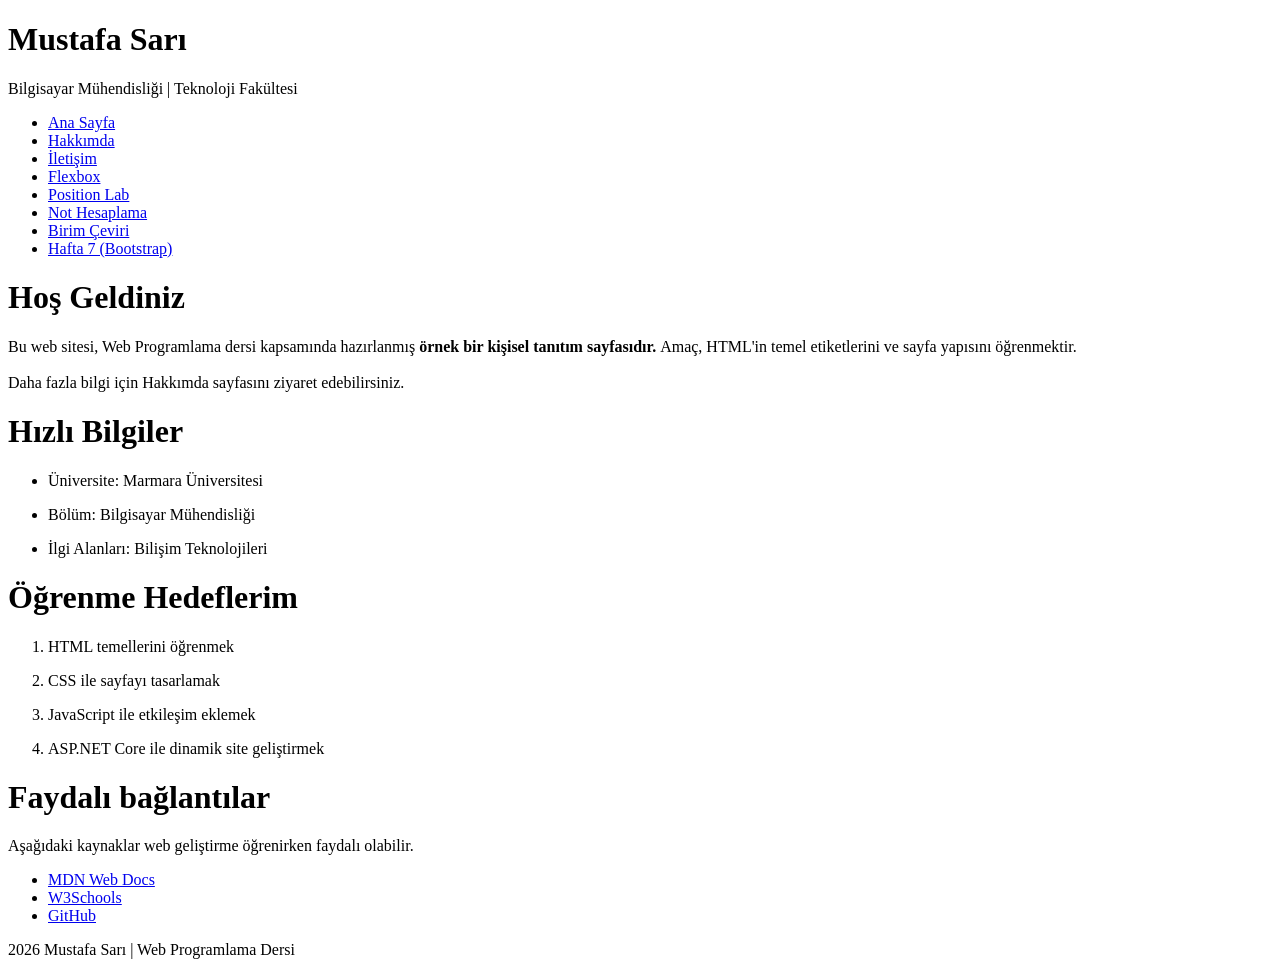
<file: index.html>
<!DOCTYPE html>
<html>
    <head>
    <title>Mustafa Sarı</title>
    </head>

    <body>
    <h1>Mustafa Sarı</h1>
    <p>Bilgisayar Mühendisliği | Teknoloji Fakültesi</p>
        <nav>
          <ul>
            <li><a href="index.html">Ana Sayfa</a></li>
            <li><a href="about.html">Hakkımda</a></li>
            <li><a href="contact.html">İletişim</a></li>
            <li><a href="flexbox.html">Flexbox</a></li>
            <li><a href="lab-position.html">Position Lab</a></li>
            <li><a href="lab-not.html">Not Hesaplama</a></li>
            <li><a href="lab-birim.html">Birim Çeviri</a></li>
            <li><a href="hafta7.html">Hafta 7 (Bootstrap)</a></li>
          </ul>
        </nav>

        <main>
            <h1>Hoş Geldiniz</h1>
            <p>Bu web sitesi, Web Programlama dersi kapsamında hazırlanmış <strong>örnek bir kişisel tanıtım sayfasıdır. </strong>Amaç, HTML'in temel etiketlerini ve sayfa yapısını öğrenmektir. <br><br>Daha fazla bilgi için Hakkımda sayfasını ziyaret edebilirsiniz.</p>
            <h1>Hızlı Bilgiler</h1>
            <nav>
                <ul>
                    <li><p>Üniversite: Marmara Üniversitesi</p></li>
                    <li><p>Bölüm: Bilgisayar Mühendisliği</p></li>
                    <li><p>İlgi Alanları: Bilişim Teknolojileri</p></li>
                </ul>
            </nav>
            <h1>Öğrenme Hedeflerim</h1>
            <nav>
                <ol>
                    <li><p>HTML temellerini öğrenmek </p></li>
                    <li><p>CSS ile sayfayı tasarlamak</p></li>
                    <li><p>JavaScript ile etkileşim eklemek</p></li>
                    <li><p>ASP.NET Core ile dinamik site geliştirmek</p></li>
                </ol>
            </nav>
            <h1>Faydalı bağlantılar</h1>
            <p>Aşağıdaki kaynaklar web geliştirme öğrenirken faydalı olabilir.</p>
            <nav>
                <ul>
                    <li><a href="https://developer.mozilla.org/en-US/Tgi">MDN Web Docs</a></li>
                    <li><a href="https://www.w3schools.com/">W3Schools</a></li>
                    <li><a href="https://github.com/">GitHub</a></li>
                </ul>
            </nav>
        </main>
        <footer>
           <p>2026 Mustafa Sarı | Web Programlama Dersi</p> 
        </footer>
    </body>
</html>
</file>
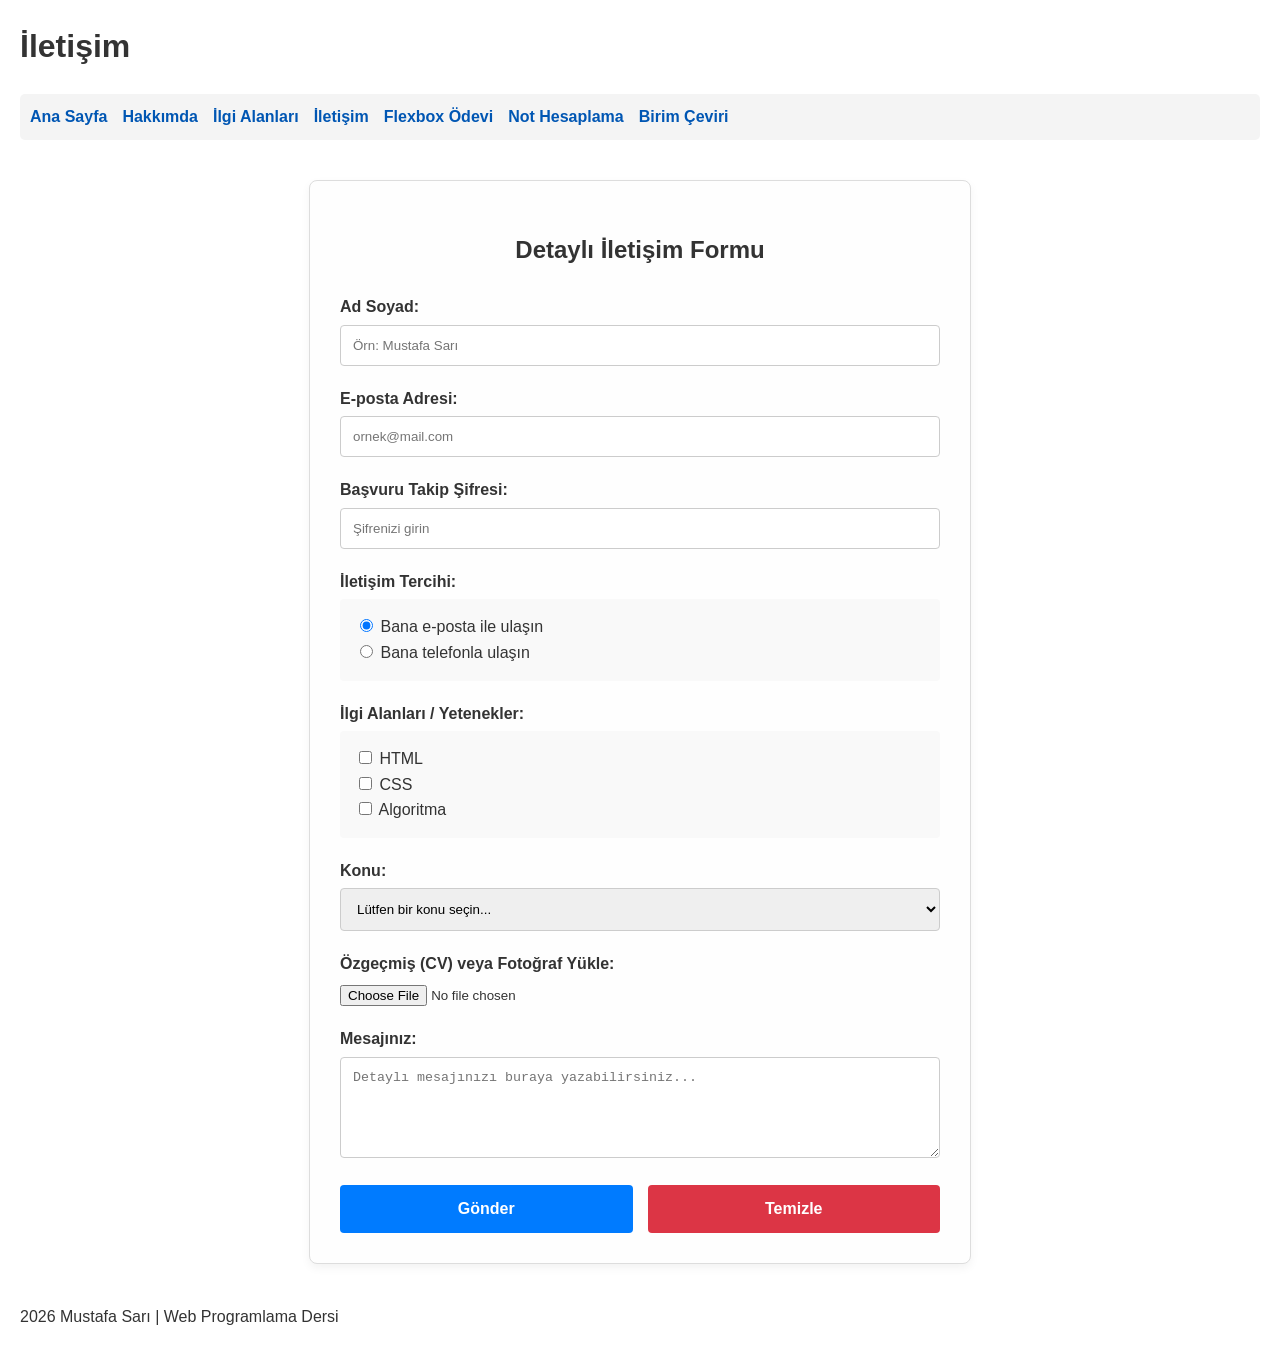
<file: contact.html>
<!DOCTYPE html>
<html lang="tr">
<head>
    <meta charset="UTF-8">
    <title>İletişim - Mustafa Sarı</title>
    <link rel="stylesheet" href="style.css">
</head>
<body>
    <h1>İletişim</h1>
    <nav>
        <ul>
            <li><a href="index.html">Ana Sayfa</a></li>
            <li><a href="about.html">Hakkımda</a></li>
            <li><a href="interests.html">İlgi Alanları</a></li>
            <li><a href="contact.html">İletişim</a></li>
            <li><a href="flexbox.html">Flexbox Ödevi</a></li>
            <li><a href="lab-not.html">Not Hesaplama</a></li>
            <li><a href="lab-birim.html">Birim Çeviri</a></li>
        </ul>
    </nav>

    <main>
        <div class="contact-container">
            <h2>Detaylı İletişim Formu</h2>
            
            <form action="#" method="post">
                <label for="ad_soyad">Ad Soyad:</label>
                <input type="text" id="ad_soyad" name="ad_soyad" placeholder="Örn: Mustafa Sarı" required>

                <label for="email">E-posta Adresi:</label>
                <input type="email" id="email" name="email" placeholder="ornek@mail.com" required>

                <label for="sifre">Başvuru Takip Şifresi:</label>
                <input type="password" id="sifre" name="sifre" placeholder="Şifrenizi girin">

                <label>İletişim Tercihi:</label>
                <div class="group-box">
                    <input type="radio" id="iletisim_eposta" name="iletisim_tercihi" value="eposta" checked>
                    <label for="iletisim_eposta">Bana e-posta ile ulaşın</label><br>
                    
                    <input type="radio" id="iletisim_telefon" name="iletisim_tercihi" value="telefon">
                    <label for="iletisim_telefon">Bana telefonla ulaşın</label>
                </div>

                <label>İlgi Alanları / Yetenekler:</label>
                <div class="group-box">
                    <input type="checkbox" id="yetenek_html" name="yetenekler" value="HTML">
                    <label for="yetenek_html">HTML</label><br>
                    
                    <input type="checkbox" id="yetenek_css" name="yetenekler" value="CSS">
                    <label for="yetenek_css">CSS</label><br>
                    
                    <input type="checkbox" id="yetenek_algoritma" name="yetenekler" value="Algoritma">
                    <label for="yetenek_algoritma">Algoritma</label>
                </div>

                <label for="konu">Konu:</label>
                <select id="konu" name="konu">
                    <option value="">Lütfen bir konu seçin...</option>
                    <option value="is_teklifi">İş Teklifi</option>
                    <option value="soru">Soru</option>
                    <option value="geri_bildirim">Geri Bildirim</option>
                </select>

                <label for="dosya">Özgeçmiş (CV) veya Fotoğraf Yükle:</label>
                <input type="file" id="dosya" name="dosya" style="margin-bottom: 20px;">

                <label for="mesaj">Mesajınız:</label>
                <textarea id="mesaj" name="mesaj" rows="5" placeholder="Detaylı mesajınızı buraya yazabilirsiniz..."></textarea>

                <div class="button-group">
                    <button type="submit" class="btn-submit">Gönder</button> 
                    <button type="reset" class="btn-reset">Temizle</button>
                </div>
            </form>
        </div>
    </main>

    <footer>
        <p>2026 Mustafa Sarı | Web Programlama Dersi</p>
    </footer>
</body>
</html>
</file>
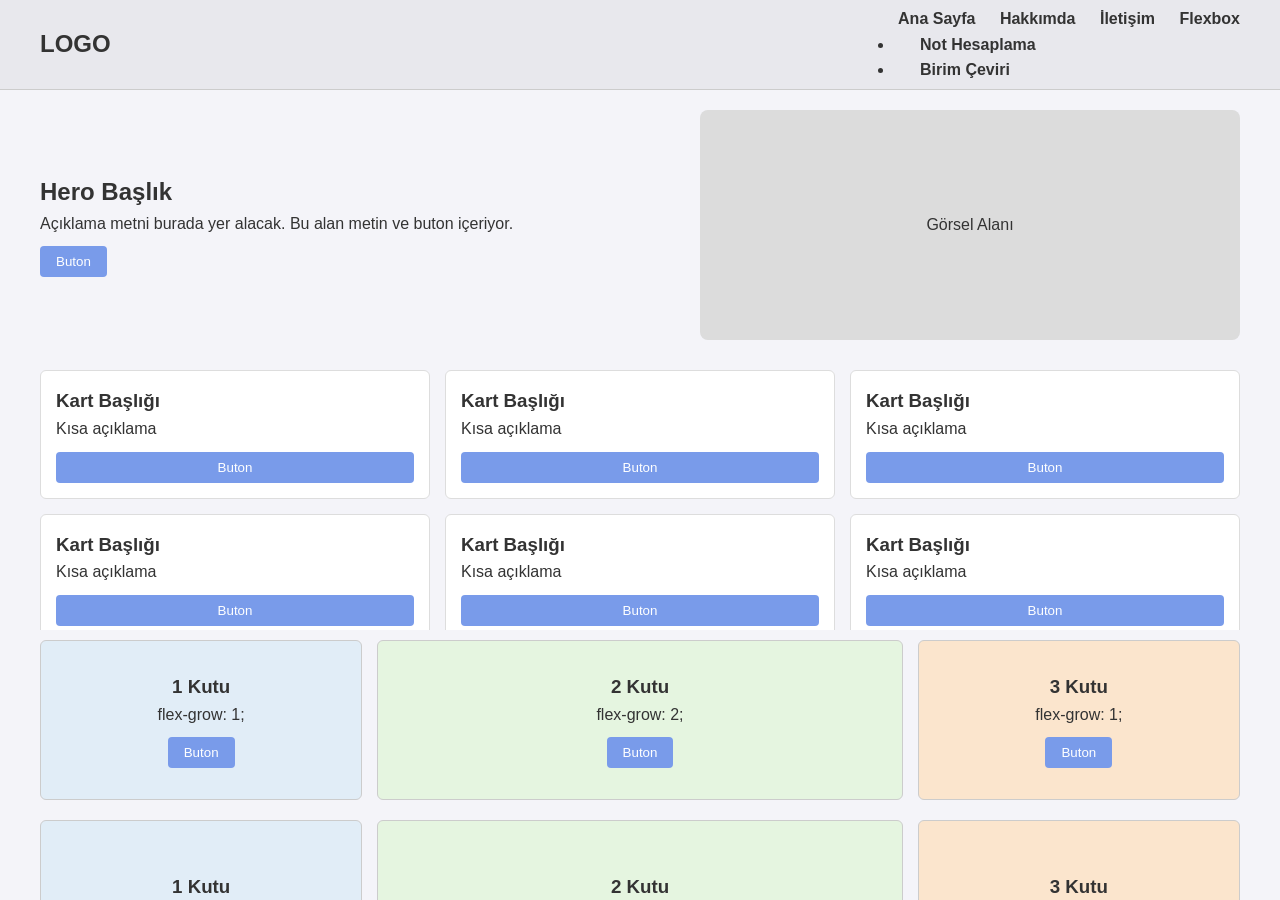
<file: flexbox.html>
<!DOCTYPE html>
<html lang="tr">
<head>
    <meta charset="UTF-8">
    <title>Flexbox Ödevi - Mustafa Sarı</title>
    <link rel="stylesheet" href="style.css">
</head>
<body class="fb-body">
    
    <div class="fb-wrapper">
        
        <header class="fb-navbar">
            <div class="logo">LOGO</div>
            <nav class="fb-nav-links">
                <a href="index.html">Ana Sayfa</a>
                <a href="about.html">Hakkımda</a>
                <a href="contact.html">İletişim</a>
                <a href="flexbox.html">Flexbox</a>
                <li><a href="lab-not.html">Not Hesaplama</a></li>
                <li><a href="lab-birim.html">Birim Çeviri</a></li>
            </nav>
        </header>

        <section class="fb-hero">
            <div class="hero-content">
                <h2>Hero Başlık</h2>
                <p>Açıklama metni burada yer alacak. Bu alan metin ve buton içeriyor.</p>
                <button class="fb-btn">Buton</button>
            </div>
            <div class="hero-image-placeholder">
                <p>Görsel Alanı</p>
            </div>
        </section>

        <section class="fb-cards">
            <div class="card"><h3>Kart Başlığı</h3><p>Kısa açıklama</p><button class="fb-btn">Buton</button></div>
            <div class="card"><h3>Kart Başlığı</h3><p>Kısa açıklama</p><button class="fb-btn">Buton</button></div>
            <div class="card"><h3>Kart Başlığı</h3><p>Kısa açıklama</p><button class="fb-btn">Buton</button></div>
            <div class="card"><h3>Kart Başlığı</h3><p>Kısa açıklama</p><button class="fb-btn">Buton</button></div>
            <div class="card"><h3>Kart Başlığı</h3><p>Kısa açıklama</p><button class="fb-btn">Buton</button></div>
            <div class="card"><h3>Kart Başlığı</h3><p>Kısa açıklama</p><button class="fb-btn">Buton</button></div>
        </section>

        <section class="fb-grow-section">
            <div class="grow-box box1">
                <h3>1 Kutu</h3><p>flex-grow: 1;</p><button class="fb-btn">Buton</button>
            </div>
            <div class="grow-box box2">
                <h3>2 Kutu</h3><p>flex-grow: 2;</p><button class="fb-btn">Buton</button>
            </div>
            <div class="grow-box box3">
                <h3>3 Kutu</h3><p>flex-grow: 1;</p><button class="fb-btn">Buton</button>
            </div>
        </section>

        <section class="fb-grow-section">
            <div class="grow-box box1">
                <h3>1 Kutu</h3><p>flex-grow: 1;</p>
            </div>
            <div class="grow-box box2">
                <h3>2 Kutu</h3><p>flex-grow: 2;</p>
            </div>
            <div class="grow-box box3">
                <h3>3 Kutu</h3><p>flex-grow: 1;</p>
            </div>
        </section>

        <footer class="fb-footer">
            <p>&copy; 2026 - Temel Flexbox Örneği</p>
        </footer>

    </div>
</body>
</html>
</file>
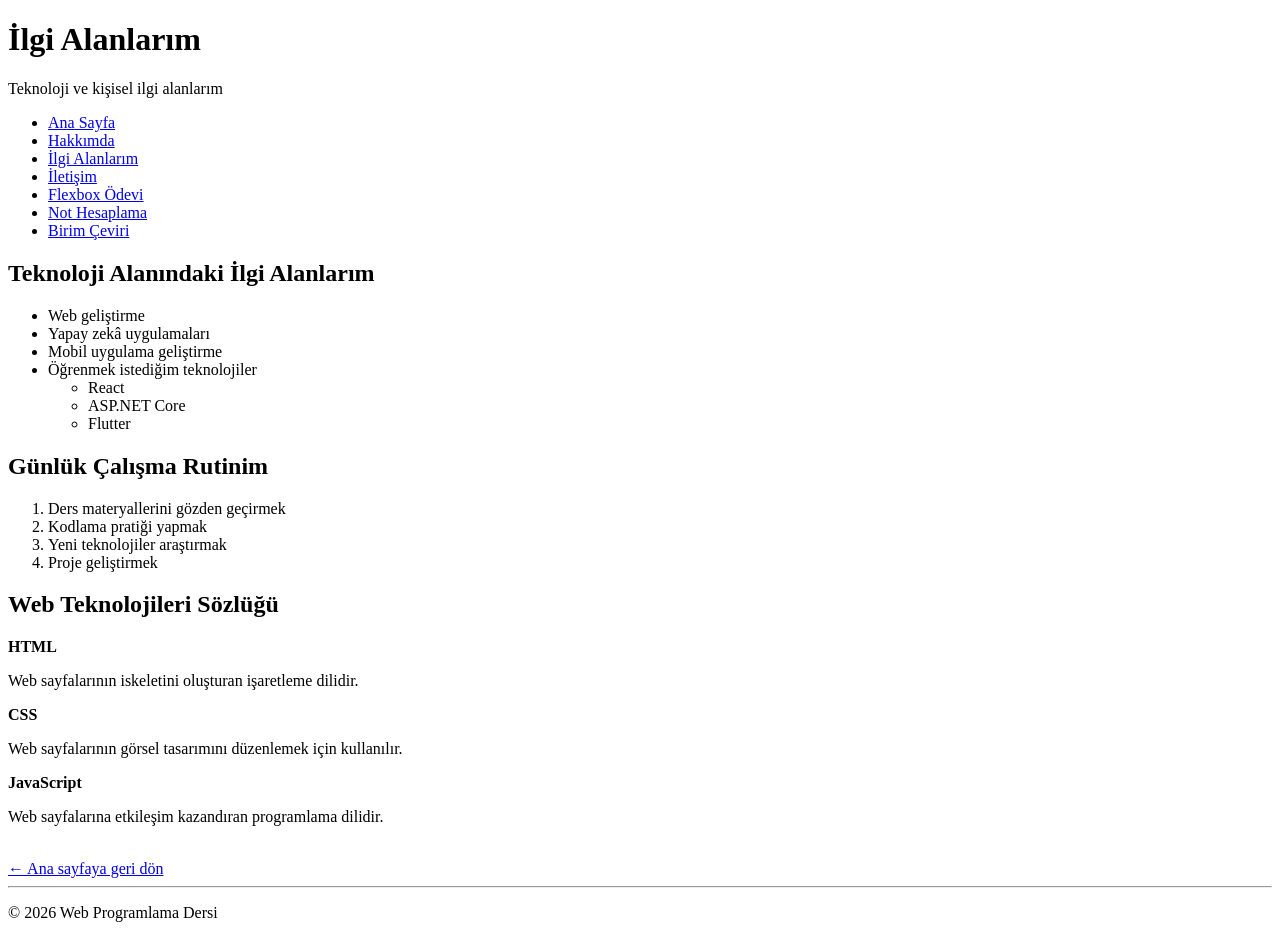
<file: interests.html>
<!DOCTYPE html>
<html>
<head>
    <title>İlgi Alanlarım</title>
</head>
<body>

    <h1>İlgi Alanlarım</h1>
    <p>Teknoloji ve kişisel ilgi alanlarım</p>

    <ul>
        <li><a href="index.html">Ana Sayfa</a></li>
        <li><a href="about.html">Hakkımda</a></li>
        <li><a href="interests.html">İlgi Alanlarım</a></li>
        <li><a href="contact.html">İletişim</a></li>
        <li><a href="flexbox.html">Flexbox Ödevi</a></li>
        <li><a href="lab-not.html">Not Hesaplama</a></li>
        <li><a href="lab-birim.html">Birim Çeviri</a></li>
    </ul>

    <h2>Teknoloji Alanındaki İlgi Alanlarım</h2>
    <ul>
        <li>Web geliştirme</li>
        <li>Yapay zekâ uygulamaları</li>
        <li>Mobil uygulama geliştirme</li>
        <li>Öğrenmek istediğim teknolojiler
            <ul>
                <li>React</li>
                <li>ASP.NET Core</li>
                <li>Flutter</li>
            </ul>
        </li>
    </ul>

    <h2>Günlük Çalışma Rutinim</h2>
    <ol>
        <li>Ders materyallerini gözden geçirmek</li>
        <li>Kodlama pratiği yapmak</li>
        <li>Yeni teknolojiler araştırmak</li>
        <li>Proje geliştirmek</li>
    </ol>

    <h2>Web Teknolojileri Sözlüğü</h2>
    
    <b>HTML</b>
    <p>Web sayfalarının iskeletini oluşturan işaretleme dilidir.</p>
    
    <b>CSS</b>
    <p>Web sayfalarının görsel tasarımını düzenlemek için kullanılır.</p>
    
    <b>JavaScript</b>
    <p>Web sayfalarına etkileşim kazandıran programlama dilidir.</p>

    <br>
    <a href="index.html">← Ana sayfaya geri dön</a>

    <hr>
    <p>© 2026 Web Programlama Dersi</p>

</body>
</html>
</file>
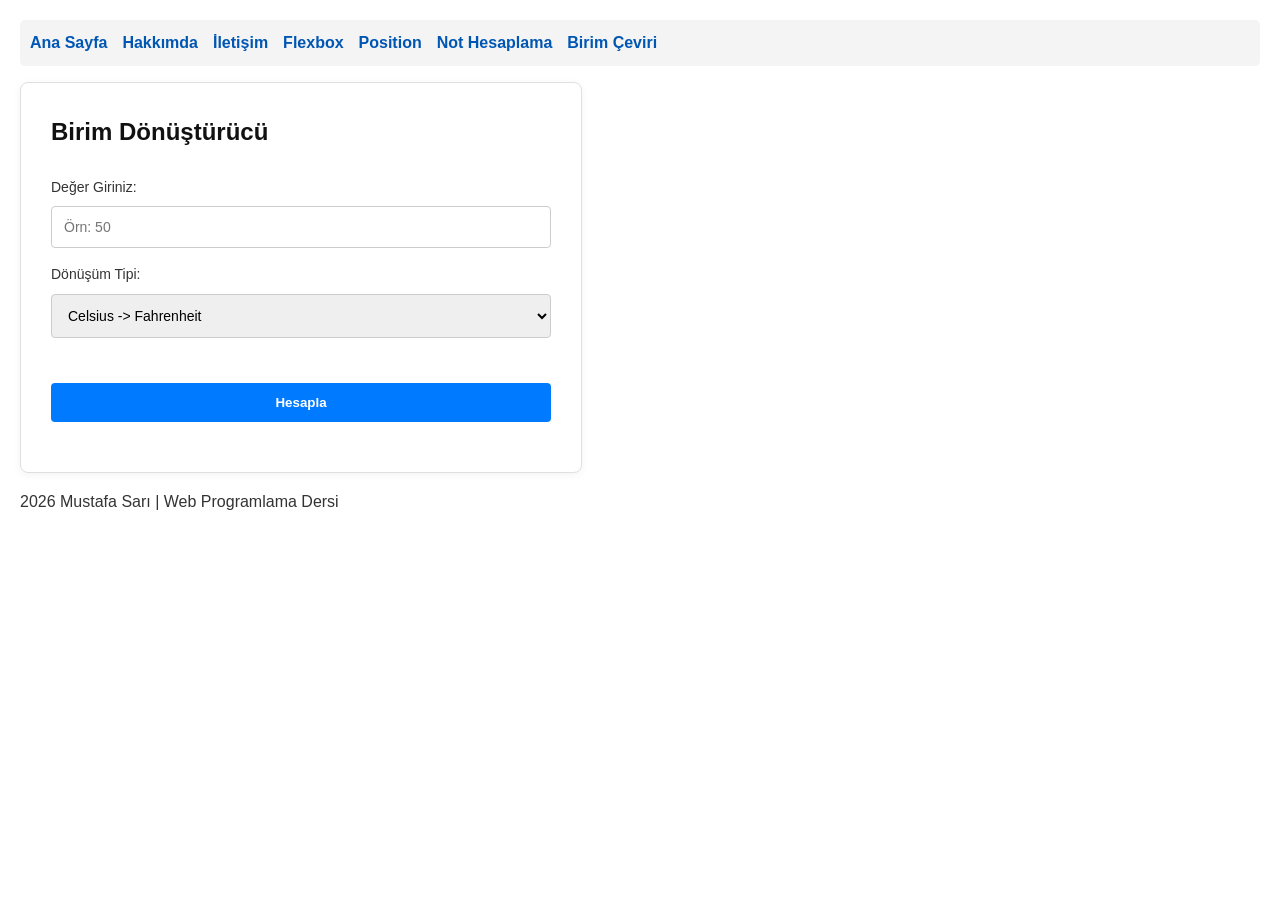
<file: lab-birim.html>
<!DOCTYPE html>
<html lang="tr">
<head>
    <meta charset="UTF-8">
    <title>Birim Dönüştürücü - Mustafa Sarı</title>
    <link rel="stylesheet" href="style.css">
</head>
<body>
    
    <nav>
        <ul>
            <li><a href="index.html">Ana Sayfa</a></li>
            <li><a href="about.html">Hakkımda</a></li>
            <li><a href="contact.html">İletişim</a></li>
            <li><a href="flexbox.html">Flexbox</a></li>
            <li><a href="lab-position.html">Position</a></li>
            <li><a href="lab-not.html">Not Hesaplama</a></li>
            <li><a href="lab-birim.html">Birim Çeviri</a></li>
        </ul>
    </nav>

    <main class="js-lab-container">
        <section class="js-card">
            <h2>Birim Dönüştürücü</h2>
            
            <div class="form-group">
                <label>Değer Giriniz:</label>
                <input type="number" id="donusumDeger" placeholder="Örn: 50">
            </div>
            <div class="form-group">
                <label>Dönüşüm Tipi:</label>
                <select id="donusumTipi">
                    <option value="cToF">Celsius -> Fahrenheit</option>
                    <option value="mToKm">Metre -> Kilometre</option>
                    <option value="kgToG">Kilogram -> Gram</option>
                </select>
            </div>
            
            <button class="js-btn btn-blue" onclick="hesaplaDonusum()">Hesapla</button>
            
            <div id="donusumSonuc" class="result-box green-bg hidden">
                <h4>Sonuç: <span id="sonucDeger"></span></h4>
            </div>
        </section>
    </main>

    <footer>
        <p>2026 Mustafa Sarı | Web Programlama Dersi</p>
    </footer>

    <script>
        function hesaplaDonusum() {
            const deger = parseFloat(document.getElementById('donusumDeger').value);
            const tip = document.getElementById('donusumTipi').value;

            if (isNaN(deger)) {
                alert("Lütfen dönüştürülecek geçerli bir sayı gir!");
                return;
            }

            let sonuc = 0;
            
            if (tip === "cToF") {
                sonuc = (deger * 9/5) + 32;
            } else if (tip === "mToKm") {
                sonuc = deger / 1000;
            } else if (tip === "kgToG") {
                sonuc = deger * 1000;
            }

            document.getElementById('sonucDeger').innerText = sonuc.toLocaleString(); 
            document.getElementById('donusumSonuc').classList.remove('hidden');
        }
    </script>
</body>
</html>
</file>
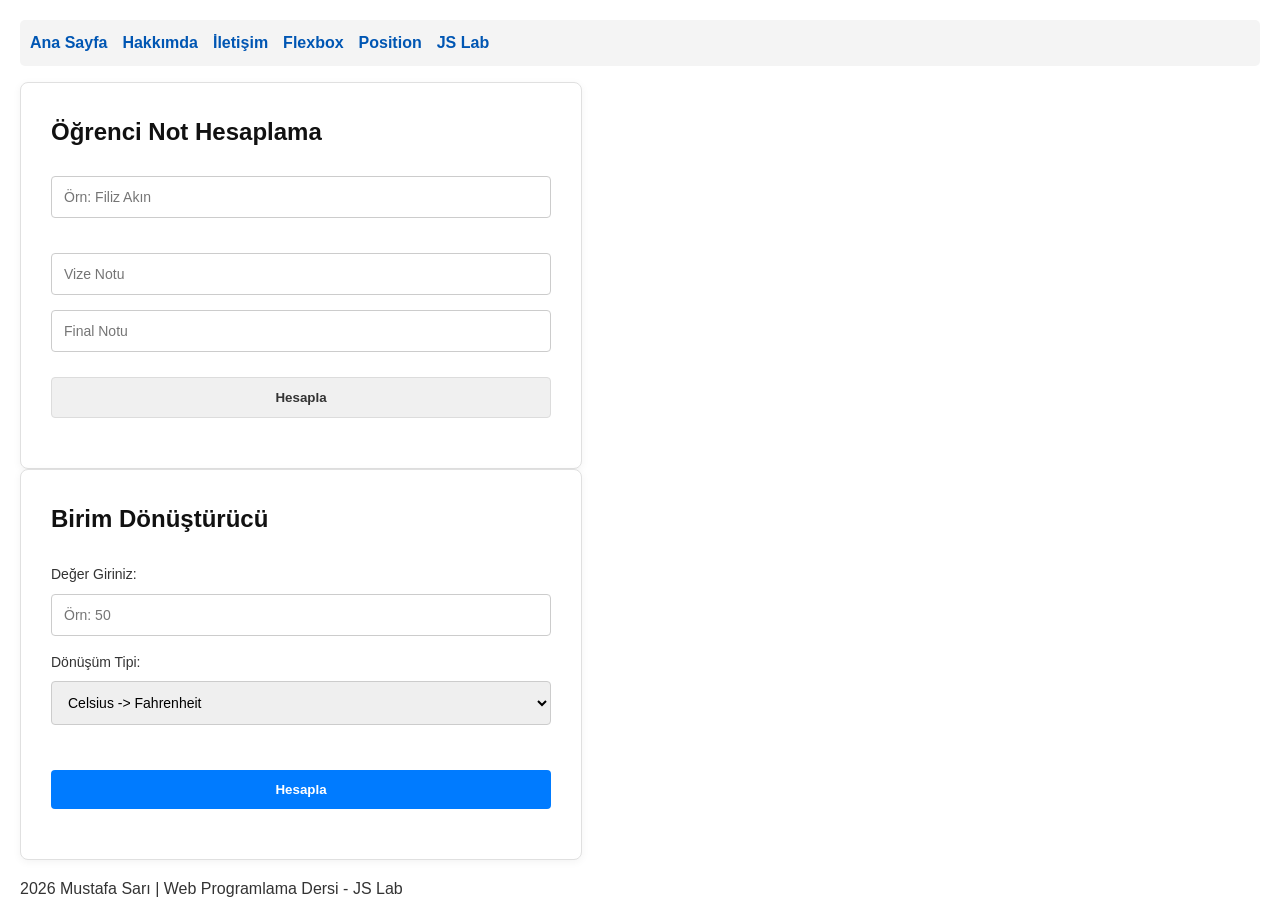
<file: lab-js.html>
<!DOCTYPE html>
<html lang="tr">
<head>
    <meta charset="UTF-8">
    <title>JavaScript Lab - Mustafa Sarı</title>
    <link rel="stylesheet" href="style.css">
</head>
<body>
    
    <nav>
        <ul>
            <li><a href="index.html">Ana Sayfa</a></li>
            <li><a href="about.html">Hakkımda</a></li>
            <li><a href="contact.html">İletişim</a></li>
            <li><a href="flexbox.html">Flexbox</a></li>
            <li><a href="lab-position.html">Position</a></li>
            <li><a href="lab-js.html">JS Lab</a></li>
        </ul>
    </nav>

    <main class="js-lab-container">
        
        <section class="js-card">
            <h2>Öğrenci Not Hesaplama</h2>
            
            <div class="form-group">
                <input type="text" id="ogrAd" placeholder="Örn: Filiz Akın">
            </div>
            <div class="form-group">
                <input type="number" id="ogrVize" placeholder="Vize Notu">
            </div>
            <div class="form-group">
                <input type="number" id="ogrFinal" placeholder="Final Notu">
            </div>
            
            <button class="js-btn btn-gray" onclick="hesaplaNot()">Hesapla</button>
            
            <div id="notSonuc" class="result-box gray-bg hidden">
                <h3 id="sonucAd"></h3>
                <p>Ortalama: <span id="sonucOrt"></span></p>
                <p>Harf Notu: <span id="sonucHarf"></span></p>
                <p>Durum: <span id="sonucDurum"></span></p>
            </div>
        </section>

        <section class="js-card">
            <h2>Birim Dönüştürücü</h2>
            
            <div class="form-group">
                <label>Değer Giriniz:</label>
                <input type="number" id="donusumDeger" placeholder="Örn: 50">
            </div>
            <div class="form-group">
                <label>Dönüşüm Tipi:</label>
                <select id="donusumTipi">
                    <option value="cToF">Celsius -> Fahrenheit</option>
                    <option value="mToKm">Metre -> Kilometre</option>
                    <option value="kgToG">Kilogram -> Gram</option>
                </select>
            </div>
            
            <button class="js-btn btn-blue" onclick="hesaplaDonusum()">Hesapla</button>
            
            <div id="donusumSonuc" class="result-box green-bg hidden">
                <h4>Sonuç: <span id="sonucDeger"></span></h4>
            </div>
        </section>

    </main>

    <footer>
        <p>2026 Mustafa Sarı | Web Programlama Dersi - JS Lab</p>
    </footer>

    <script>
        // --- Uygulama 1: Not Hesaplama Mantığı ---
        function hesaplaNot() {
            // Inputlardan değerleri alıyoruz
            const ad = document.getElementById('ogrAd').value;
            const vize = parseFloat(document.getElementById('ogrVize').value);
            const final = parseFloat(document.getElementById('ogrFinal').value);

            // Boş bırakılan alan var mı kontrolü
            if (!ad || isNaN(vize) || isNaN(final)) {
                alert("Kral, lütfen tüm alanları eksiksiz doldur!");
                return; // Hata varsa işlemi durdur
            }

            // Matematiksel hesaplama (Vize %40, Final %60)
            const ortalama = (vize * 0.4) + (final * 0.6);
            let harf = "";
            
            // Harf notu baremleri (Klasik üniversite sistemi)
            if (ortalama >= 90) harf = "AA";
            else if (ortalama >= 85) harf = "BA";
            else if (ortalama >= 80) harf = "BB";
            else if (ortalama >= 75) harf = "CB";
            else if (ortalama >= 70) harf = "CC";
            else if (ortalama >= 65) harf = "DC";
            else if (ortalama >= 60) harf = "DD";
            else if (ortalama >= 50) harf = "FD";
            else harf = "FF";

            // Ternary operatörü ile Geçti/Kaldı durumu
            const durum = ortalama >= 50 ? "Geçti" : "Kaldı";

            // Hesaplanan değerleri HTML içindeki <span> etiketlerine yazdırıyoruz
            document.getElementById('sonucAd').innerText = ad;
            document.getElementById('sonucOrt').innerText = ortalama.toFixed(2); // Virgülden sonra 2 hane
            document.getElementById('sonucHarf').innerText = harf;
            document.getElementById('sonucDurum').innerText = durum;
            
            // Gizli olan sonuç kutusunu görünür yapıyoruz
            document.getElementById('notSonuc').classList.remove('hidden');
        }

        // --- Uygulama 2: Birim Dönüştürücü Mantığı ---
        function hesaplaDonusum() {
            const deger = parseFloat(document.getElementById('donusumDeger').value);
            const tip = document.getElementById('donusumTipi').value;

            if (isNaN(deger)) {
                alert("Lütfen dönüştürülecek geçerli bir sayı gir!");
                return;
            }

            let sonuc = 0;
            
            // Seçilen tipe göre işlem yap
            if (tip === "cToF") {
                sonuc = (deger * 9/5) + 32;
            } else if (tip === "mToKm") {
                sonuc = deger / 1000;
            } else if (tip === "kgToG") {
                sonuc = deger * 1000;
            }

            // Sonucu HTML'e yazdır ve kutuyu göster
            document.getElementById('sonucDeger').innerText = sonuc.toLocaleString(); 
            document.getElementById('donusumSonuc').classList.remove('hidden');
        }
    </script>
</body>
</html>
</file>
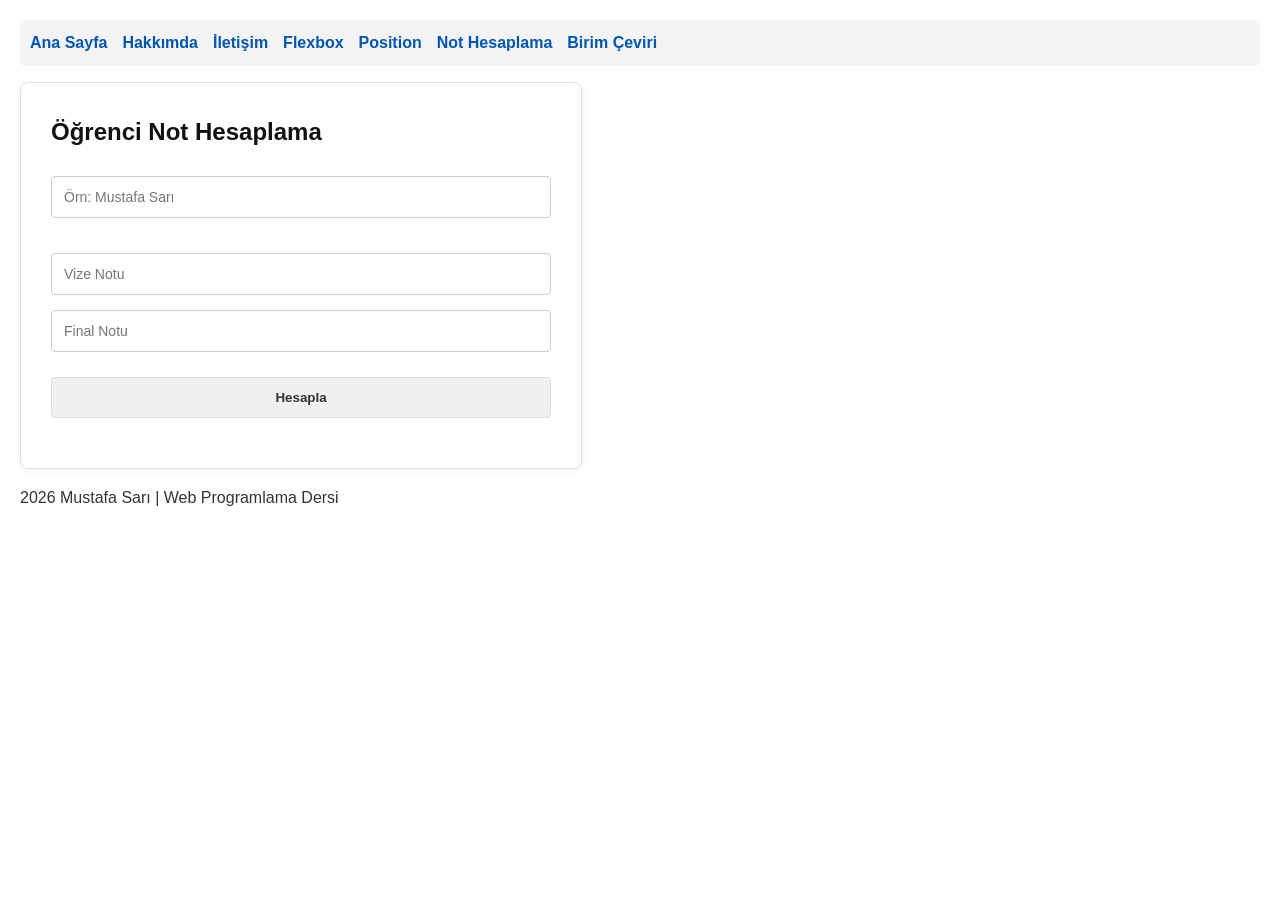
<file: lab-not.html>
<!DOCTYPE html>
<html lang="tr">
<head>
    <meta charset="UTF-8">
    <title>Not Hesaplama - Mustafa Sarı</title>
    <link rel="stylesheet" href="style.css">
</head>
<body>
    
    <nav>
        <ul>
            <li><a href="index.html">Ana Sayfa</a></li>
            <li><a href="about.html">Hakkımda</a></li>
            <li><a href="contact.html">İletişim</a></li>
            <li><a href="flexbox.html">Flexbox</a></li>
            <li><a href="lab-position.html">Position</a></li>
            <li><a href="lab-not.html">Not Hesaplama</a></li>
            <li><a href="lab-birim.html">Birim Çeviri</a></li>
        </ul>
    </nav>

    <main class="js-lab-container">
        <section class="js-card">
            <h2>Öğrenci Not Hesaplama</h2>
            
            <div class="form-group">
                <input type="text" id="ogrAd" placeholder="Örn: Mustafa Sarı">
            </div>
            <div class="form-group">
                <input type="number" id="ogrVize" placeholder="Vize Notu">
            </div>
            <div class="form-group">
                <input type="number" id="ogrFinal" placeholder="Final Notu">
            </div>
            
            <button class="js-btn btn-gray" onclick="hesaplaNot()">Hesapla</button>
            
            <div id="notSonuc" class="result-box gray-bg hidden">
                <h3 id="sonucAd"></h3>
                <p>Ortalama: <span id="sonucOrt"></span></p>
                <p>Harf Notu: <span id="sonucHarf"></span></p>
                <p>Durum: <span id="sonucDurum"></span></p>
            </div>
        </section>
    </main>

    <footer>
        <p>2026 Mustafa Sarı | Web Programlama Dersi</p>
    </footer>

    <script>
        function hesaplaNot() {
            const ad = document.getElementById('ogrAd').value;
            const vize = parseFloat(document.getElementById('ogrVize').value);
            const final = parseFloat(document.getElementById('ogrFinal').value);

            if (!ad || isNaN(vize) || isNaN(final)) {
                alert("Lütfen tüm alanları eksiksiz doldur!");
                return;
            }

            const ortalama = (vize * 0.4) + (final * 0.6);
            let harf = "";
            
            if (ortalama >= 90) harf = "AA";
            else if (ortalama >= 85) harf = "BA";
            else if (ortalama >= 80) harf = "BB";
            else if (ortalama >= 75) harf = "CB";
            else if (ortalama >= 70) harf = "CC";
            else if (ortalama >= 65) harf = "DC";
            else if (ortalama >= 60) harf = "DD";
            else if (ortalama >= 50) harf = "FD";
            else harf = "FF";

            const durum = ortalama >= 50 ? "Geçti" : "Kaldı";

            document.getElementById('sonucAd').innerText = ad;
            document.getElementById('sonucOrt').innerText = ortalama.toFixed(2);
            document.getElementById('sonucHarf').innerText = harf;
            document.getElementById('sonucDurum').innerText = durum;
            
            document.getElementById('notSonuc').classList.remove('hidden');
        }
    </script>
</body>
</html>
</file>
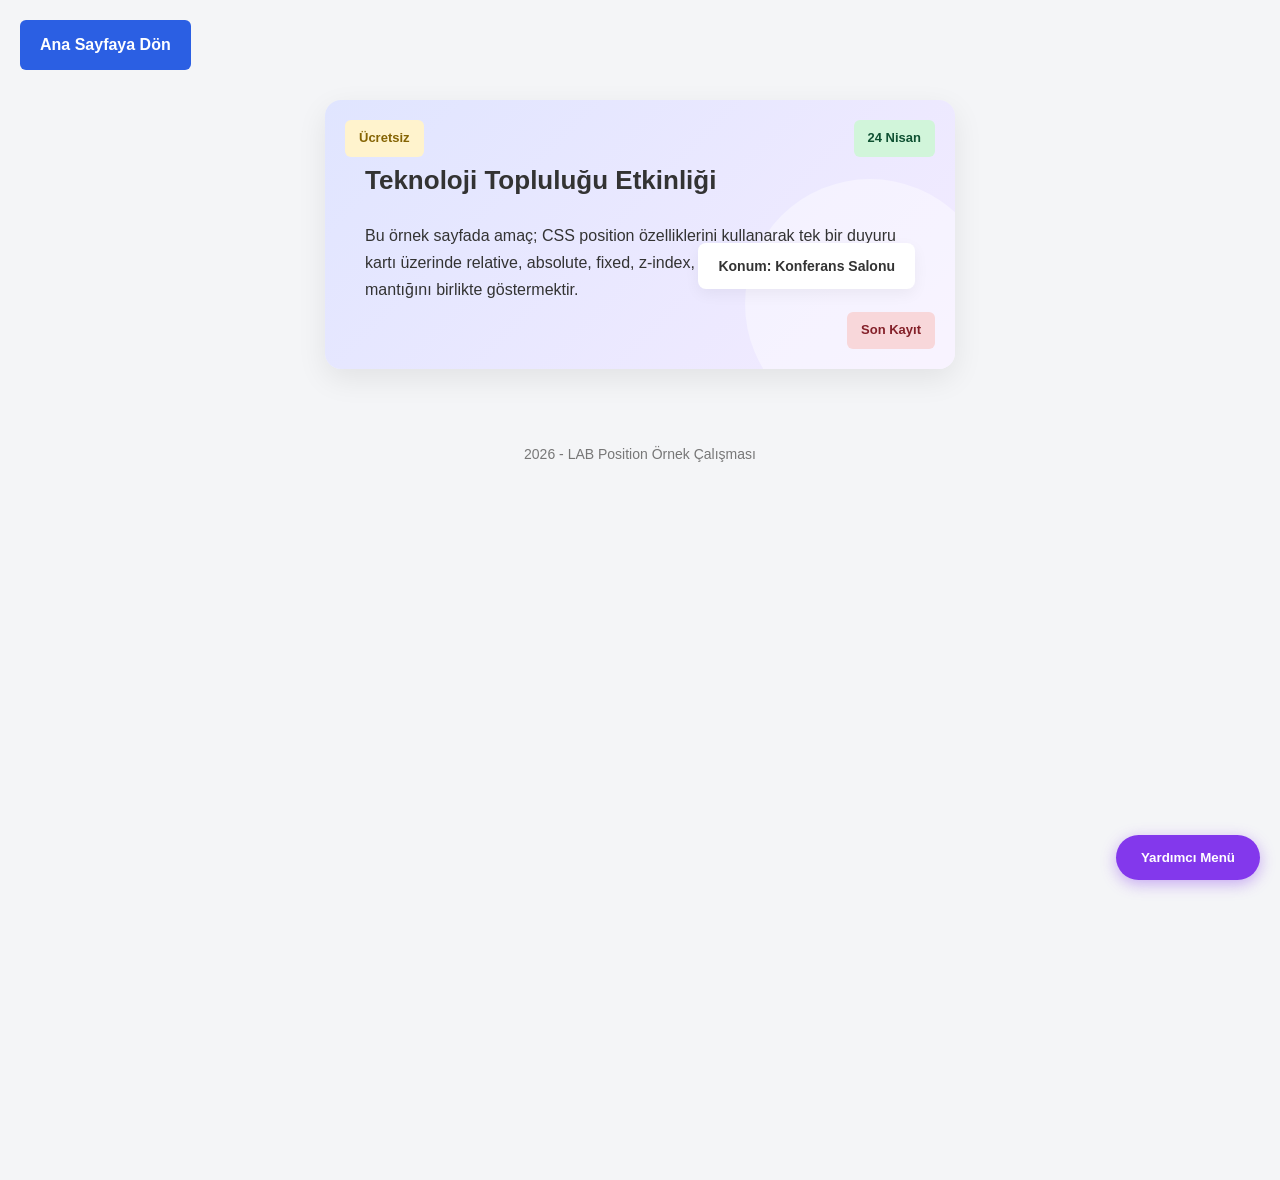
<file: lab-position.html>
<!DOCTYPE html>
<html lang="tr">
<head>
    <meta charset="UTF-8">
    <title>Position Lab - Mustafa Sarı</title>
    <link rel="stylesheet" href="style.css">
</head>
<body class="pos-body">

    <a href="index.html" class="pos-btn-home">Ana Sayfaya Dön</a>

    <main class="pos-main">
        <div class="pos-card">
            
            <div class="pos-badge badge-free">Ücretsiz</div>
            <div class="pos-badge badge-date">24 Nisan</div>
            <div class="pos-badge badge-register">Son Kayıt</div>

            <div class="pos-circle"></div>

            <div class="pos-location">Konum: Konferans Salonu</div>

            <h2>Teknoloji Topluluğu Etkinliği</h2>
            <p>Bu örnek sayfada amaç; CSS position özelliklerini kullanarak tek bir duyuru kartı üzerinde relative, absolute, fixed, z-index, hover, cursor ve animasyon mantığını birlikte göstermektir.</p>
        </div>
    </main>

    <footer class="pos-footer">
        <p>2026 - LAB Position Örnek Çalışması</p>
    </footer>

    <button class="pos-btn-help">Yardımcı Menü</button>

</body>
</html>
</file>
<file: style.css>
/* =========================================
   GENEL SİTE AYARLARI
   ========================================= */
body {
    font-family: Arial, sans-serif;
    color: #333;
    line-height: 1.6;
    margin: 20px;
}

nav ul {
    list-style-type: none;
    padding: 0;
    display: flex;
    gap: 15px;
    background-color: #f4f4f4;
    padding: 10px;
    border-radius: 5px;
}

nav a {
    text-decoration: none;
    color: #0056b3;
    font-weight: bold;
}

nav a:hover {
    text-decoration: underline;
}

/* =========================================
   İLETİŞİM FORMU (contact.html) KODLARI
   ========================================= */
.contact-container {
    width: 600px;
    margin: auto;
    padding: 30px;
    border: 1px solid #ddd;
    border-radius: 8px;
    background-color: #fefefe;
    margin-top: 40px;
    margin-bottom: 40px;
    box-shadow: 0 4px 10px rgba(0,0,0,0.05);
}

.contact-container h2 {
    text-align: center;
    margin-bottom: 25px;
}

.contact-container label {
    display: block;
    font-weight: bold;
    margin-bottom: 5px;
}

input[type="text"], input[type="email"], input[type="password"], select, textarea {
    width: 100%;
    padding: 12px;
    margin-bottom: 20px;
    border: 1px solid #ccc;
    border-radius: 4px;
    box-sizing: border-box;
}

.group-box {
    background-color: #f9f9f9;
    padding: 15px;
    border-radius: 4px;
    margin-bottom: 20px;
}

.group-box label {
    display: inline;
    font-weight: normal;
}

.button-group {
    display: flex;
    gap: 15px;
}

.btn-submit, .btn-reset {
    flex: 1;
    padding: 15px 20px;
    border: none;
    border-radius: 4px;
    font-size: 16px;
    font-weight: bold;
    color: white;
    cursor: pointer;
}

.btn-submit { background-color: #007bff; }
.btn-reset { background-color: #dc3545; }

/* =========================================
   FLEXBOX ÖDEVİ (flexbox.html) KODLARI
   ========================================= */
.fb-wrapper * {
    box-sizing: border-box;
    margin: 0;
}

.fb-body {
    margin: 0;
    padding: 0;
}

.fb-wrapper {
    display: flex;
    flex-direction: column; 
    height: 100vh; 
    overflow-y: auto; 
    background-color: #f4f4f9;
}

.fb-navbar, .fb-hero, .fb-cards, .fb-grow-section, .fb-footer {
    flex-shrink: 0; 
}

.fb-btn {
    padding: 8px 16px;
    background-color: #799bea;
    color: white;
    border: none;
    border-radius: 4px;
    cursor: pointer;
    margin-top: 10px;
}

.fb-navbar {
    height: 10vh; 
    display: flex; 
    justify-content: space-between; 
    align-items: center; 
    padding: 0 40px;
    background-color: #e8e8ed;
    border-bottom: 1px solid #ccc;
}

.fb-navbar .logo { font-size: 24px; font-weight: bold; }
.fb-nav-links a { text-decoration: none; color: #333; margin-left: 20px; }

.fb-hero {
    height: 30vh; 
    display: flex;
    flex-direction: row; 
    justify-content: space-between; 
    align-items: stretch; 
    padding: 20px 40px;
}

.fb-hero .hero-content {
    width: 45%;
    display: flex;
    flex-direction: column;
    justify-content: center;
    align-items: flex-start;
}

.fb-hero .hero-image-placeholder {
    width: 45%;
    background-color: #dcdcdc;
    display: flex;
    justify-content: center;
    align-items: center;
    border-radius: 8px;
}

.fb-cards {
    height: 30vh; 
    display: flex;
    flex-wrap: wrap; 
    gap: 15px; 
    padding: 10px 40px;
    overflow-y: auto; 
}

.fb-cards .card {
    flex: 1 1 calc(33.333% - 15px);
    background-color: white;
    border: 1px solid #ddd;
    border-radius: 6px;
    padding: 15px;
    display: flex;
    flex-direction: column;
    justify-content: space-between;
}

.fb-grow-section {
    height: 20vh; 
    display: flex;
    align-items: stretch; 
    gap: 15px;
    padding: 10px 40px;
}

.fb-grow-section .grow-box {
    border: 1px solid #ccc;
    border-radius: 6px;
    padding: 15px;
    display: flex;
    flex-direction: column;
    justify-content: center;
    align-items: center;
}

.box1 { flex-grow: 1; background-color: #e1edf7; } 
.box2 { flex-grow: 2; background-color: #e5f5e0; } 
.box3 { flex-grow: 1; background-color: #fbe5cd; } 

.fb-footer {
    height: 10vh; 
    display: flex;
    justify-content: center; 
    align-items: center; 
    background-color: #e8e8ed;
    border-top: 1px solid #ccc;
}

/* =========================================
   POSITION LAB (lab-position.html) KODLARI
   ========================================= */
.pos-body {
    margin: 0;
    padding: 0;
    background-color: #f4f5f7;
    font-family: Arial, sans-serif;
    min-height: 120vh; 
    display: flex;
    flex-direction: column;
    align-items: center;
    padding-top: 100px;
}

.pos-btn-home {
    position: fixed;
    top: 20px;
    left: 20px;
    background-color: #2b5fe3;
    color: white;
    padding: 12px 20px;
    border-radius: 6px;
    text-decoration: none;
    font-weight: bold;
    z-index: 100;
    cursor: pointer; 
    transition: background-color 0.3s, transform 0.2s; 
}

.pos-btn-home:hover {
    background-color: #1a42a8;
    transform: scale(1.05); 
}

.pos-btn-help {
    position: fixed;
    bottom: 20px;
    right: 20px;
    background-color: #8338ec;
    color: white;
    padding: 15px 25px;
    border: none;
    border-radius: 30px;
    font-weight: bold;
    z-index: 100;
    cursor: help; 
    box-shadow: 0 4px 15px rgba(131, 56, 236, 0.4);
    animation: bouncePulse 3s infinite; 
}

.pos-btn-help:active {
    transform: scale(0.9); 
}

@keyframes bouncePulse {
    0%, 20%, 50%, 80%, 100% { transform: translateY(0); }
    40% { transform: translateY(-10px); }
    60% { transform: translateY(-5px); }
}

.pos-card {
    position: relative; 
    width: 550px;
    background: linear-gradient(135deg, #e0e5ff, #f3ebff);
    border-radius: 16px;
    padding: 50px 40px;
    box-shadow: 0 10px 30px rgba(0,0,0,0.08);
    overflow: hidden; 
}

.pos-card h2 {
    font-size: 26px;
    margin-top: 10px;
    margin-bottom: 20px;
    position: relative;
    z-index: 10; 
}

.pos-card p {
    font-size: 16px;
    line-height: 1.7;
    color: #333;
    position: relative;
    z-index: 10; 
}

.pos-badge {
    position: absolute;
    padding: 8px 14px;
    border-radius: 6px;
    font-weight: bold;
    font-size: 13px;
    z-index: 20;
    cursor: crosshair; 
    transition: transform 0.3s;
}

.pos-badge:hover {
    transform: translateY(-3px); 
    box-shadow: 0 4px 10px rgba(0,0,0,0.1);
}

.badge-free { top: 20px; left: 20px; background-color: #fff3cd; color: #856404; }
.badge-date { top: 20px; right: 20px; background-color: #d1f5da; color: #0f5132; }
.badge-register { bottom: 20px; right: 20px; background-color: #f8d7da; color: #842029; }

.pos-circle {
    position: absolute;
    bottom: -60px;
    right: -40px;
    width: 250px;
    height: 250px;
    background-color: rgba(255, 255, 255, 0.4);
    border-radius: 50%;
    z-index: 1; 
}

.pos-location {
    position: absolute;
    bottom: 80px;
    right: 40px;
    background-color: white;
    padding: 12px 20px;
    border-radius: 8px;
    font-size: 14px;
    font-weight: bold;
    color: #333;
    box-shadow: 0 5px 15px rgba(0,0,0,0.05);
    z-index: 30; 
    cursor: wait; 
}

.pos-footer {
    margin-top: 60px;
    font-size: 14px;
    color: #777;
    text-align: center;
}

Harika, CSS'in görsel dünyasından çıkıp JavaScript'in beyin yakan mantık dünyasına hoş geldin mühendis! Bu ödev, web sayfanı "sadece görünen bir tasarım" olmaktan çıkarıp "arkada hesaplamalar yapan bir yazılıma" dönüştürecek ilk adımdır.

Aynı repository içinde düzeni bozmadan ilerlemek için bu iki uygulamayı tek bir **`lab-js.html`** dosyasında toplayacağız. Tasarım ayarlarını ise yine sadık dostumuz `style.css` dosyamızın en altına ekleyeceğiz.

İşte adım adım yapman gerekenler:

### 1. Menüleri Güncelle (Tüm Sayfalarda)
Eski sayfalarında (`index.html`, `about.html`, vb.) bulunan `<nav>` menüsüne yeni JS laboratuvarının linkini eklemeyi unutma:
```html
<li><a href="lab-js.html">JS Lab</a></li>
```

---

### 2. Yeni Dosya: `lab-js.html`
Bilgisayarında **`lab-js.html`** adında yeni bir dosya oluştur. HTML arayüzünü ve bu arayüzün arkasında hesaplama yapan JavaScript (`<script>`) kodlarını bu dosyanın içine gömdüm. Kodun en altına bakarsan JS mantığını görebilirsin.

```html
<!DOCTYPE html>
<html lang="tr">
<head>
    <meta charset="UTF-8">
    <title>JavaScript Lab - Mustafa Sarı</title>
    <link rel="stylesheet" href="style.css">
</head>
<body>
    
    <nav>
        <ul>
            <li><a href="index.html">Ana Sayfa</a></li>
            <li><a href="about.html">Hakkımda</a></li>
            <li><a href="contact.html">İletişim</a></li>
            <li><a href="flexbox.html">Flexbox</a></li>
            <li><a href="lab-position.html">Position</a></li>
            <li><a href="lab-js.html">JS Lab</a></li>
        </ul>
    </nav>

    <main class="js-lab-container">
        
        <section class="js-card">
            <h2>Öğrenci Not Hesaplama</h2>
            
            <div class="form-group">
                <input type="text" id="ogrAd" placeholder="Örn: Filiz Akın">
            </div>
            <div class="form-group">
                <input type="number" id="ogrVize" placeholder="Vize Notu">
            </div>
            <div class="form-group">
                <input type="number" id="ogrFinal" placeholder="Final Notu">
            </div>
            
            <button class="js-btn btn-gray" onclick="hesaplaNot()">Hesapla</button>
            
            <div id="notSonuc" class="result-box gray-bg hidden">
                <h3 id="sonucAd"></h3>
                <p>Ortalama: <span id="sonucOrt"></span></p>
                <p>Harf Notu: <span id="sonucHarf"></span></p>
                <p>Durum: <span id="sonucDurum"></span></p>
            </div>
        </section>

        <section class="js-card">
            <h2>Birim Dönüştürücü</h2>
            
            <div class="form-group">
                <label>Değer Giriniz:</label>
                <input type="number" id="donusumDeger" placeholder="Örn: 50">
            </div>
            <div class="form-group">
                <label>Dönüşüm Tipi:</label>
                <select id="donusumTipi">
                    <option value="cToF">Celsius -> Fahrenheit</option>
                    <option value="mToKm">Metre -> Kilometre</option>
                    <option value="kgToG">Kilogram -> Gram</option>
                </select>
            </div>
            
            <button class="js-btn btn-blue" onclick="hesaplaDonusum()">Hesapla</button>
            
            <div id="donusumSonuc" class="result-box green-bg hidden">
                <h4>Sonuç: <span id="sonucDeger"></span></h4>
            </div>
        </section>

    </main>

    <footer>
        <p>2026 Mustafa Sarı | Web Programlama Dersi - JS Lab</p>
    </footer>

    <script>
        // --- Uygulama 1: Not Hesaplama Mantığı ---
        function hesaplaNot() {
            // Inputlardan değerleri alıyoruz
            const ad = document.getElementById('ogrAd').value;
            const vize = parseFloat(document.getElementById('ogrVize').value);
            const final = parseFloat(document.getElementById('ogrFinal').value);

            // Boş bırakılan alan var mı kontrolü
            if (!ad || isNaN(vize) || isNaN(final)) {
                alert("Kral, lütfen tüm alanları eksiksiz doldur!");
                return; // Hata varsa işlemi durdur
            }

            // Matematiksel hesaplama (Vize %40, Final %60)
            const ortalama = (vize * 0.4) + (final * 0.6);
            let harf = "";
            
            // Harf notu baremleri (Klasik üniversite sistemi)
            if (ortalama >= 90) harf = "AA";
            else if (ortalama >= 85) harf = "BA";
            else if (ortalama >= 80) harf = "BB";
            else if (ortalama >= 75) harf = "CB";
            else if (ortalama >= 70) harf = "CC";
            else if (ortalama >= 65) harf = "DC";
            else if (ortalama >= 60) harf = "DD";
            else if (ortalama >= 50) harf = "FD";
            else harf = "FF";

            // Ternary operatörü ile Geçti/Kaldı durumu
            const durum = ortalama >= 50 ? "Geçti" : "Kaldı";

            // Hesaplanan değerleri HTML içindeki <span> etiketlerine yazdırıyoruz
            document.getElementById('sonucAd').innerText = ad;
            document.getElementById('sonucOrt').innerText = ortalama.toFixed(2); // Virgülden sonra 2 hane
            document.getElementById('sonucHarf').innerText = harf;
            document.getElementById('sonucDurum').innerText = durum;
            
            // Gizli olan sonuç kutusunu görünür yapıyoruz
            document.getElementById('notSonuc').classList.remove('hidden');
        }

        // --- Uygulama 2: Birim Dönüştürücü Mantığı ---
        function hesaplaDonusum() {
            const deger = parseFloat(document.getElementById('donusumDeger').value);
            const tip = document.getElementById('donusumTipi').value;

            if (isNaN(deger)) {
                alert("Lütfen dönüştürülecek geçerli bir sayı gir!");
                return;
            }

            let sonuc = 0;
            
            // Seçilen tipe göre işlem yap
            if (tip === "cToF") {
                sonuc = (deger * 9/5) + 32;
            } else if (tip === "mToKm") {
                sonuc = deger / 1000;
            } else if (tip === "kgToG") {
                sonuc = deger * 1000;
            }

            // Sonucu HTML'e yazdır ve kutuyu göster
            document.getElementById('sonucDeger').innerText = sonuc.toLocaleString(); 
            document.getElementById('donusumSonuc').classList.remove('hidden');
        }
    </script>
</body>
</html>
```

---

### 3. `style.css` Dosyasına Eklenecekler
Hocanın attığı ekran görüntüsündeki o sade ve temiz görünümleri, açık yeşil sonuç kutularını vs. elde etmek için mevcut **`style.css` dosyanın en altına** şu kodları yapıştır:

```css




               
               
   /* =========================================
   JAVASCRIPT LAB (lab-js.html) KODLARI
   ========================================= */

               
.js-lab-container {
    display: flex;
    flex-direction: column;
    align-items: center;
    gap: 40px; /* Kartlar arası boşluk */
    padding: 40px 20px;
    background-color: #ffffff;
}

.js-card {
    background: #ffffff;
    padding: 30px;
    border: 1px solid #e0e0e0;
    border-radius: 8px;
    width: 100%;
    max-width: 500px;
    box-shadow: 0 2px 8px rgba(0,0,0,0.05);
}

.js-card h2 {
    margin-top: 0;
    margin-bottom: 25px;
    font-size: 24px;
    color: #111;
}

.js-card .form-group {
    margin-bottom: 15px;
}

.js-card label {
    display: block;
    margin-bottom: 8px;
    font-size: 14px;
    color: #333;
}

.js-card input, .js-card select {
    width: 100%;
    padding: 12px;
    border: 1px solid #ccc;
    border-radius: 4px;
    font-size: 14px;
    box-sizing: border-box; /* Taşmaları önler */
}

/* Buton Tasarımları */
.js-btn {
    width: 100%;
    padding: 12px;
    border: none;
    border-radius: 4px;
    font-weight: bold;
    cursor: pointer;
    margin-top: 10px;
    margin-bottom: 20px;
    transition: background-color 0.2s;
}

.btn-gray {
    background-color: #f0f0f0;
    color: #333;
    border: 1px solid #dcdcdc;
}

.btn-gray:hover { background-color: #e2e2e2; }

.btn-blue {
    background-color: #007bff;
    color: white;
}

.btn-blue:hover { background-color: #0056b3; }

/* Sonuç Kutuları Tasarımı */
.result-box {
    padding: 20px;
    border-radius: 4px;
    font-size: 15px;
    line-height: 1.5;
}

.result-box h3 {
    margin-top: 0;
    margin-bottom: 15px;
    font-size: 18px;
}

.result-box p { margin: 5px 0; color: #333; }

.gray-bg { background-color: #f5f5f5; }

.green-bg {
    background-color: #d1e7dd; /* Görseldeki açık yeşil */
    color: #0f5132;
    text-align: center;
}

.green-bg h4 {
    margin: 0;
    font-size: 18px;
}

/* Javascript ile kutuyu gizleyip göstermek için kritik class */
.hidden { display: none !important; }
```
</file>
